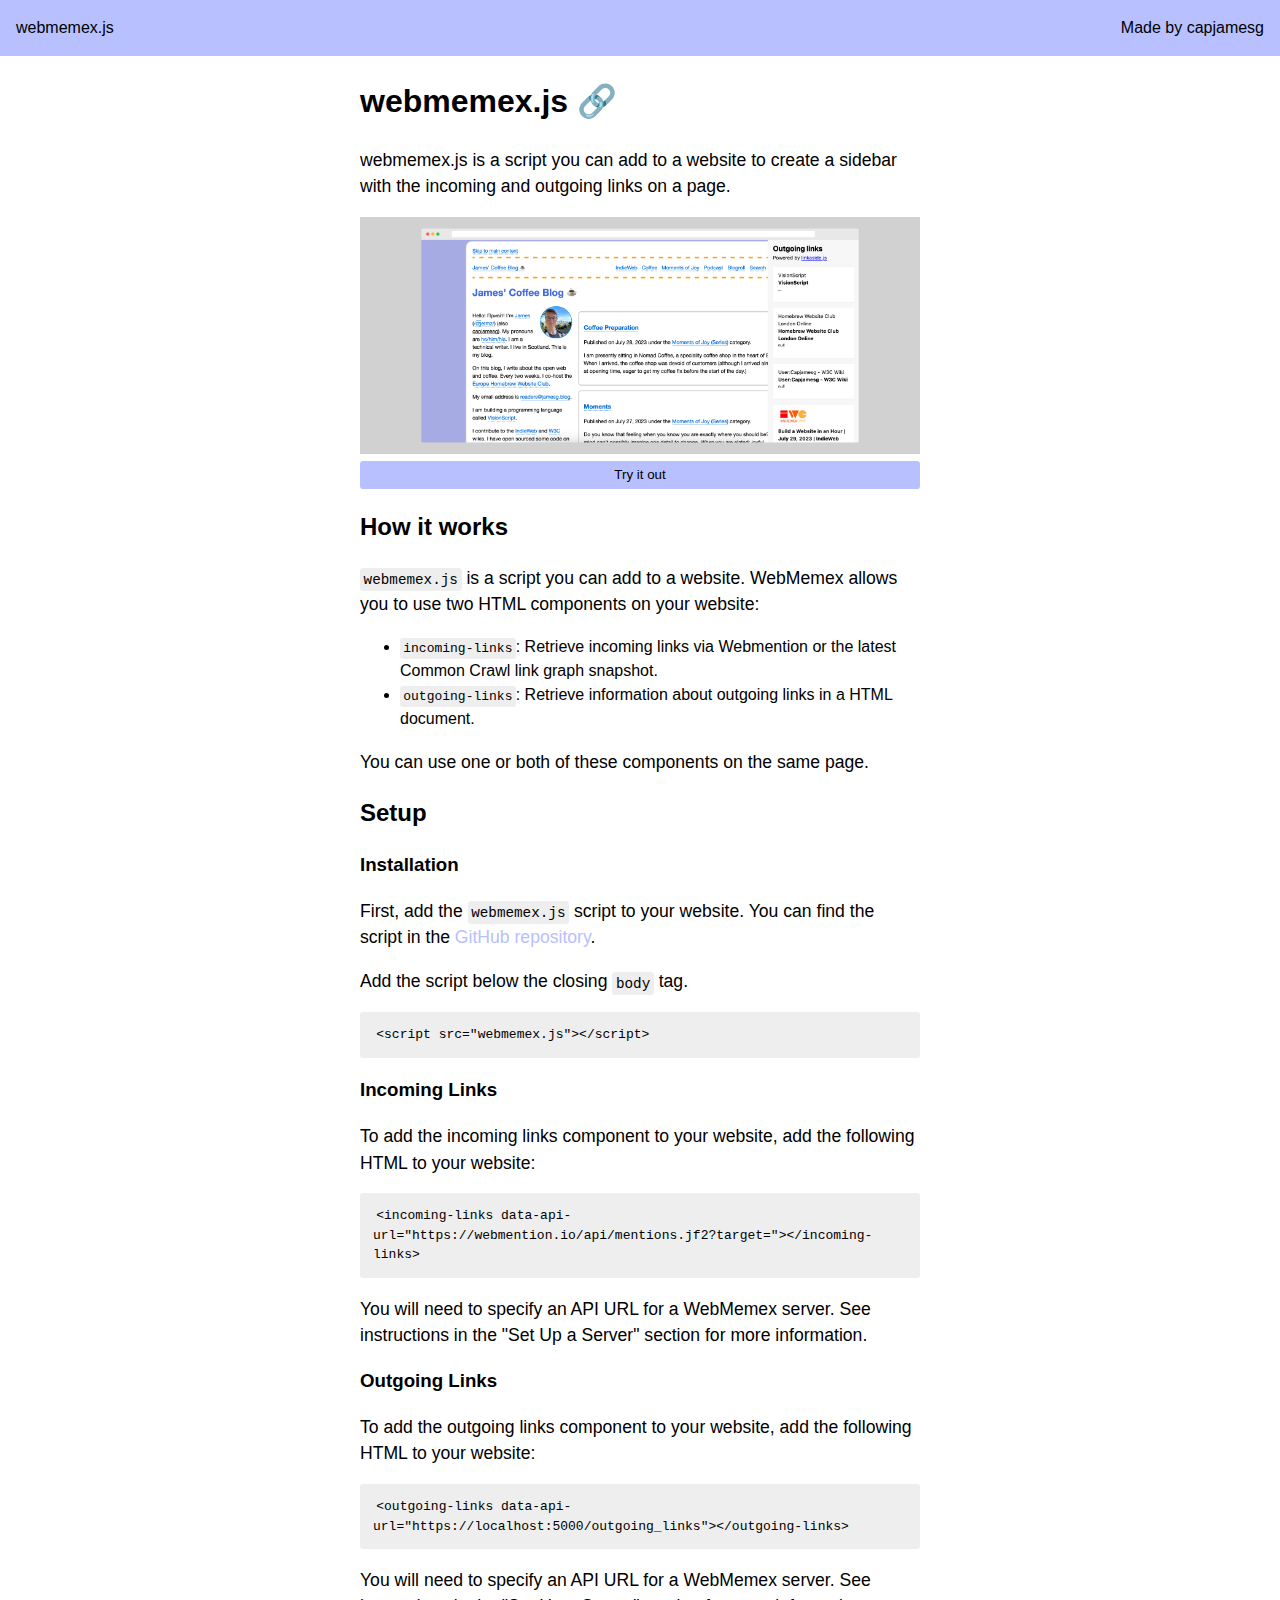
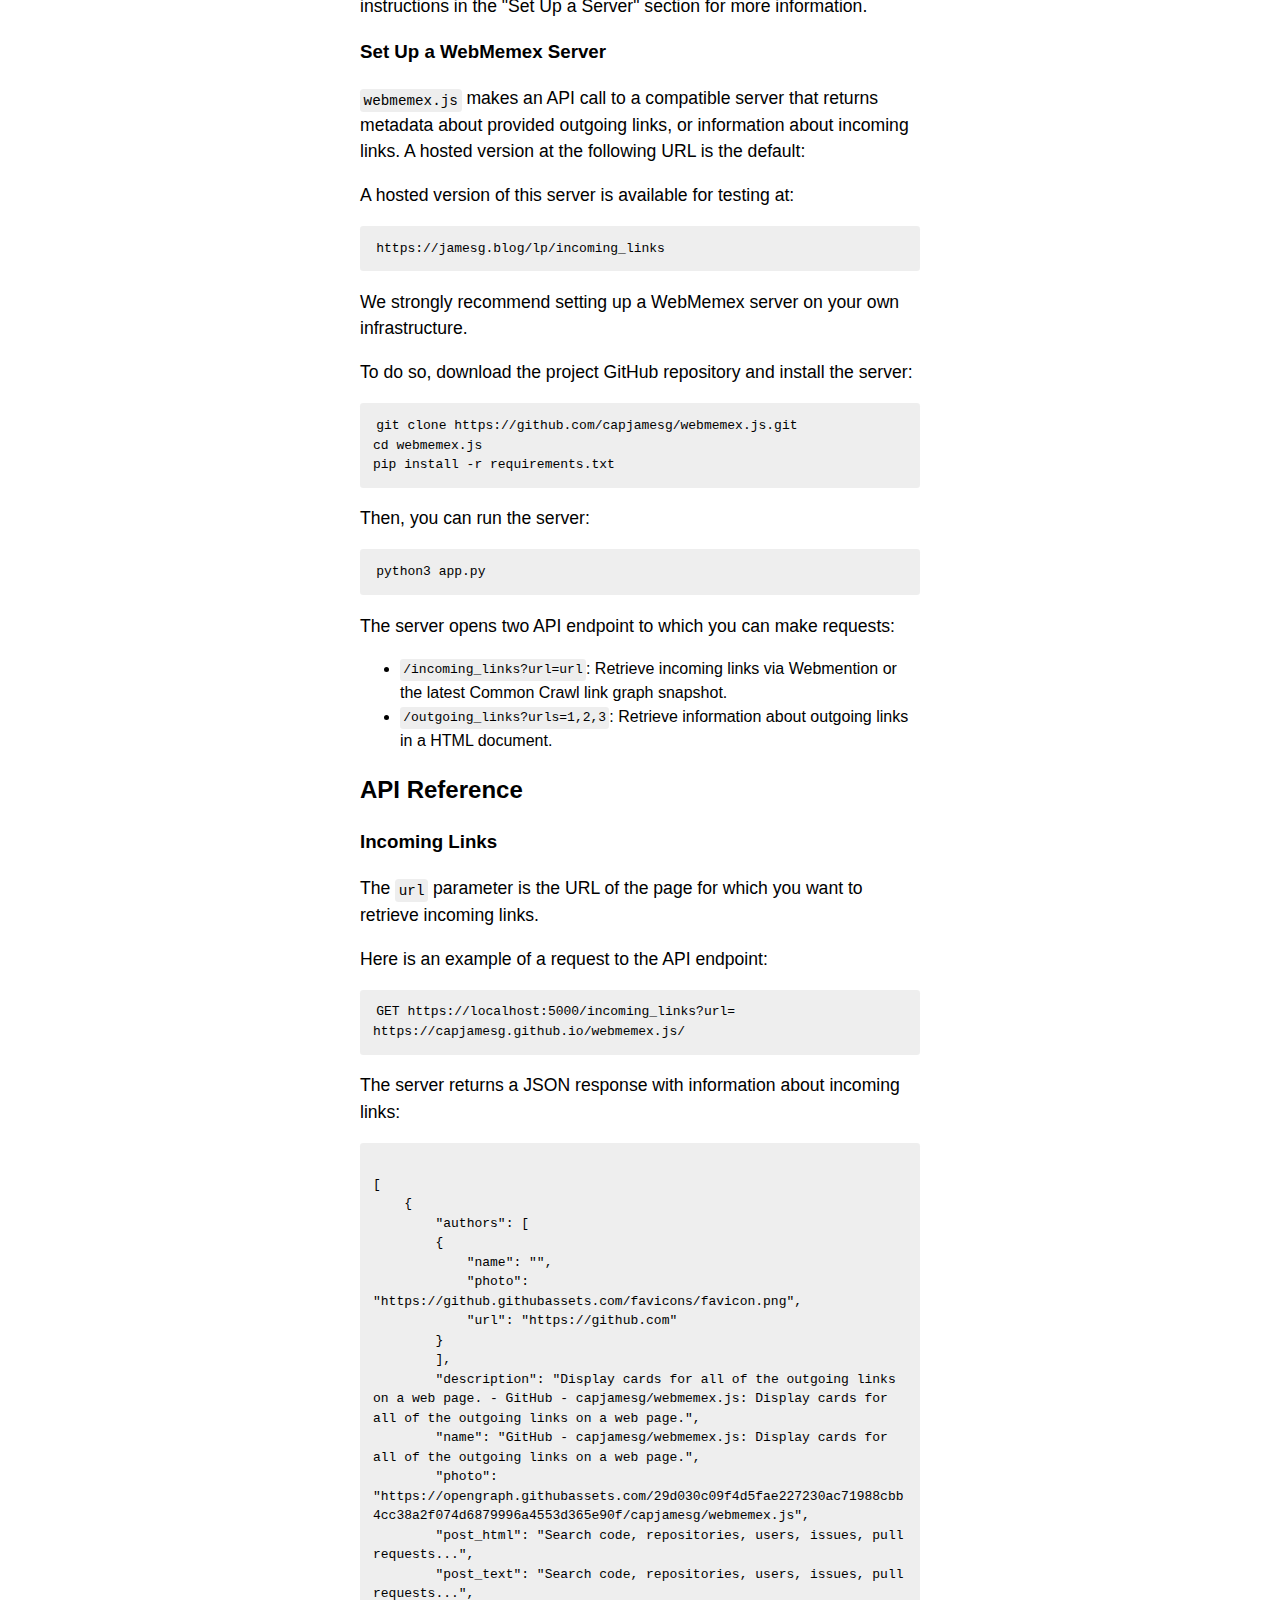
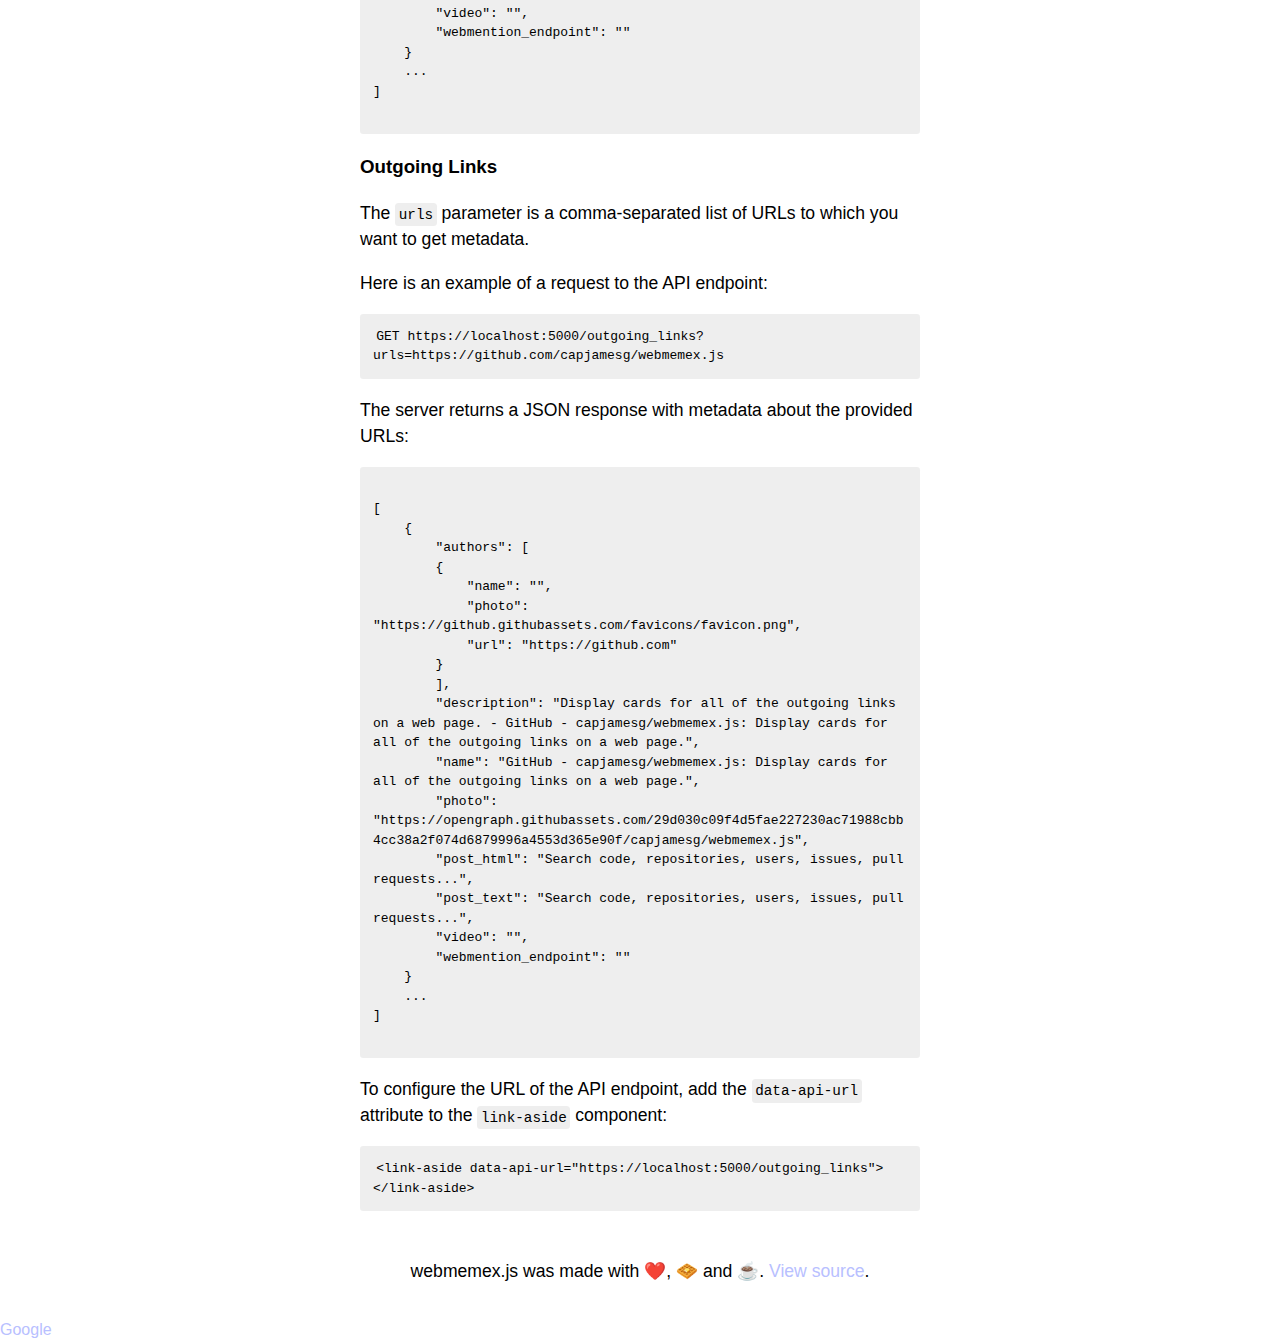
<file: index.html>
<!DOCTYPE html>
<html>
    <head>
        <title>webmemex.js: Create a sidebar with the outgoing links on a page.</title>
        
        <meta name="description" content="Create a sidebar with the outgoing links on a page.">
        <meta property="og:image" content="https://screenshot.jamesg.blog/?url=https://capjamesg.github.io/webmemex.js/">

        <link rel="stylesheet" href="styles.css">
    </head>
    <body>
        <nav>
            <ul>
                <li><a href="/">webmemex.js</a></li>
                <li><a href="https://jamesg.blog">Made by capjamesg</a></li>
            </ul>
        </nav>
        <main>
            <h1>webmemex.js 🔗</h1>

            <p>webmemex.js is a script you can add to a website to create a sidebar with the incoming and outgoing links on a page.</p>

            <img src="screenshot.png" alt="Screenshot of webmemex.js in use on jamesg.blog">

            <button onclick="document.querySelector('outgoing-links').toggle()">Try it out</button>

            <h2>How it works</h2>

            <p><code>webmemex.js</code> is a script you can add to a website. WebMemex allows you to use two HTML components on your website:</p>

            <ul>
                <li><code>incoming-links</code>: Retrieve incoming links via Webmention or the latest Common Crawl link graph snapshot.</li>
                <li><code>outgoing-links</code>: Retrieve information about outgoing links in a HTML document.</li>
            </ul>

            <p>You can use one or both of these components on the same page.</p>

            <h2>Setup</h2>

            <h3>Installation</h3>

            <p>First, add the <code>webmemex.js</code> script to your website. You can find the script in the <a href="https://github.com/capjamesg/webmemex.js">GitHub repository</a>.</p>

            <p>Add the script below the closing <code>body</code> tag.</p>

            <pre><code>&lt;script src="webmemex.js"&gt;&lt;/script&gt;</code></pre>

            <h3>Incoming Links</h3>

            <p>To add the incoming links component to your website, add the following HTML to your website:</p>

            <pre><code>&lt;incoming-links data-api-url="https://webmention.io/api/mentions.jf2?target="&gt;&lt;/incoming-links&gt;</code></pre>

            <p>You will need to specify an API URL for a WebMemex server. See instructions in the "Set Up a Server" section for more information.</p>

            <h3>Outgoing Links</h3>

            <p>To add the outgoing links component to your website, add the following HTML to your website:</p>

            <pre><code>&lt;outgoing-links data-api-url="https://localhost:5000/outgoing_links"&gt;&lt;/outgoing-links&gt;</code></pre>

            <p>You will need to specify an API URL for a WebMemex server. See instructions in the "Set Up a Server" section for more information.</p>

            <h3>Set Up a WebMemex Server</h3>

            <p><code>webmemex.js</code> makes an API call to a compatible server that returns metadata about provided outgoing links, or information about incoming links. A hosted version at the following URL is the default:</p>

            <p>A hosted version of this server is available for testing at:</p>

            <pre><code>https://jamesg.blog/lp/incoming_links</code></pre>

            <p>We strongly recommend setting up a WebMemex server on your own infrastructure.</p>

            <p>To do so, download the project GitHub repository and install the server:</p>

            <pre><code>git clone https://github.com/capjamesg/webmemex.js.git
cd webmemex.js
pip install -r requirements.txt
</code></pre>

            <p>Then, you can run the server:</p>

            <pre><code>python3 app.py</code></pre>

            <p>The server opens two API endpoint to which you can make requests:</p>

            <ul>
                <li><code>/incoming_links?url=url</code>: Retrieve incoming links via Webmention or the latest Common Crawl link graph snapshot.</li>
                <li><code>/outgoing_links?urls=1,2,3</code>: Retrieve information about outgoing links in a HTML document.</li>
            </ul>

            <h2>API Reference</h2>

            <h3>Incoming Links</h3>

            <p>The <code>url</code> parameter is the URL of the page for which you want to retrieve incoming links.</p>

            <p>Here is an example of a request to the API endpoint:</p>

            <pre><code>GET https://localhost:5000/incoming_links?url=
https://capjamesg.github.io/webmemex.js/</code></pre>

            <p>The server returns a JSON response with information about incoming links:</p>

            <pre><code>
[
    {
        "authors": [
        {
            "name": "",
            "photo": "https://github.githubassets.com/favicons/favicon.png",
            "url": "https://github.com"
        }
        ],
        "description": "Display cards for all of the outgoing links on a web page. - GitHub - capjamesg/webmemex.js: Display cards for all of the outgoing links on a web page.",
        "name": "GitHub - capjamesg/webmemex.js: Display cards for all of the outgoing links on a web page.",
        "photo": "https://opengraph.githubassets.com/29d030c09f4d5fae227230ac71988cbb4cc38a2f074d6879996a4553d365e90f/capjamesg/webmemex.js",
        "post_html": "Search code, repositories, users, issues, pull requests...",
        "post_text": "Search code, repositories, users, issues, pull requests...",
        "video": "",
        "webmention_endpoint": ""
    }
    ...
]
            </code></pre>

            <h3>Outgoing Links</h3>

            <p>The <code>urls</code> parameter is a comma-separated list of URLs to which you want to get metadata.</p>

            <p>Here is an example of a request to the API endpoint:</p>
            
            <pre><code>GET https://localhost:5000/outgoing_links?urls=https://github.com/capjamesg/webmemex.js</code></pre>

            <p>The server returns a JSON response with metadata about the provided URLs:</p>

            <pre><code>
[
    {
        "authors": [
        {
            "name": "",
            "photo": "https://github.githubassets.com/favicons/favicon.png",
            "url": "https://github.com"
        }
        ],
        "description": "Display cards for all of the outgoing links on a web page. - GitHub - capjamesg/webmemex.js: Display cards for all of the outgoing links on a web page.",
        "name": "GitHub - capjamesg/webmemex.js: Display cards for all of the outgoing links on a web page.",
        "photo": "https://opengraph.githubassets.com/29d030c09f4d5fae227230ac71988cbb4cc38a2f074d6879996a4553d365e90f/capjamesg/webmemex.js",
        "post_html": "Search code, repositories, users, issues, pull requests...",
        "post_text": "Search code, repositories, users, issues, pull requests...",
        "video": "",
        "webmention_endpoint": ""
    }
    ...
]
            </code></pre>

            <incoming-links data-api-url="https://webmention.io/api/mentions.jf2?target="></incoming-links>

            <script>
                document.querySelector('incoming-links').toggle()
            </script>

            <p>To configure the URL of the API endpoint, add the <code>data-api-url</code> attribute to the <code>link-aside</code> component:</p>

            <pre><code>&lt;link-aside data-api-url="https://localhost:5000/outgoing_links"&gt;&lt;/link-aside&gt;</code></pre>
            <footer>
                <p>webmemex.js was made with ❤️, 🧇 and ☕️. <a href="https://github.com/capjamesg/webmemex.js">View source</a>.</p>
            </footer>
        </main>
        <outgoing-links data-api-url="http://localhost:5000/outgoing_links"></outgoing-links>
        <script src="webmemex.js"></script>
        <a href="https://google.com">Google</a>
    </body>
</html>
</file>
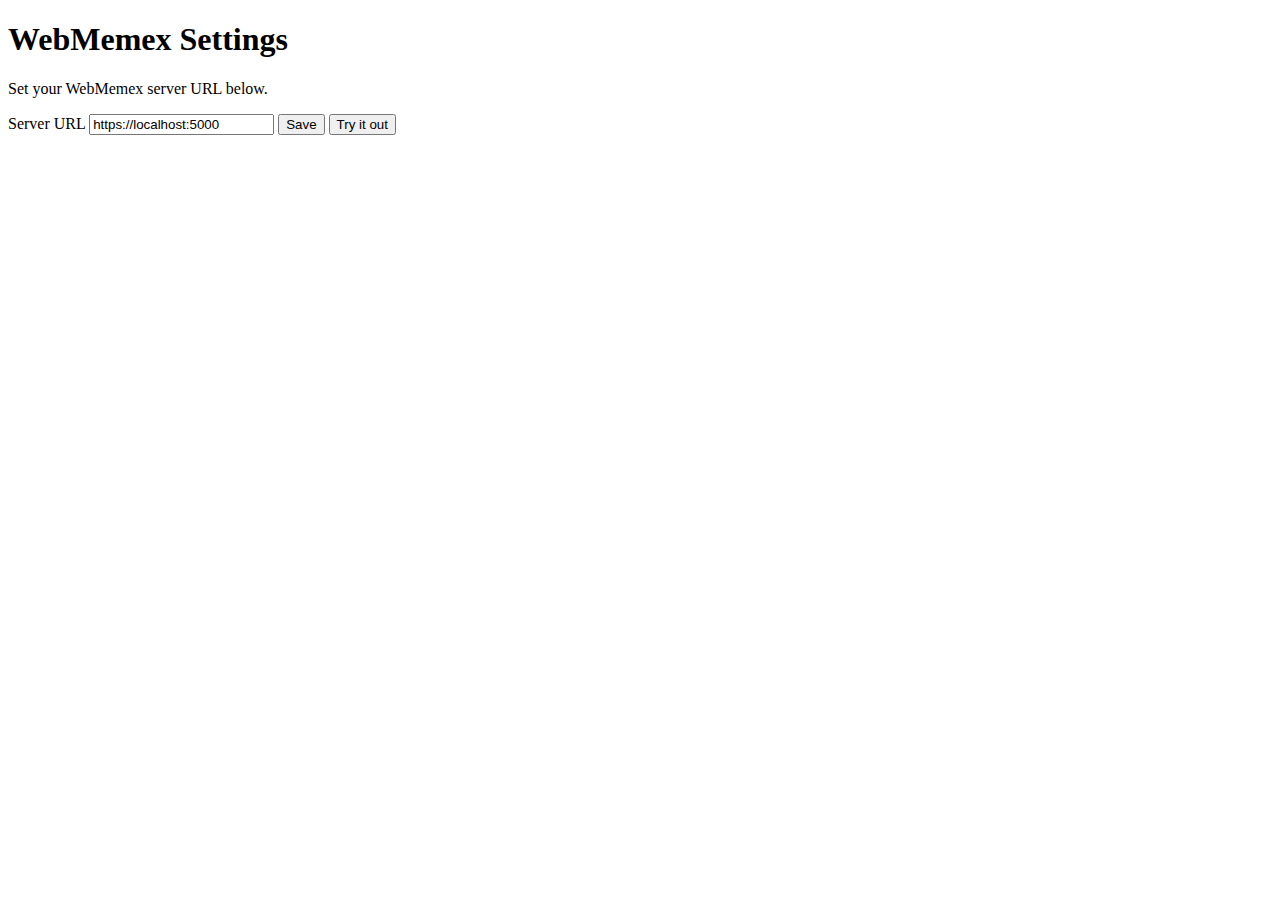
<file: app.html>
<!DOCTYPE html>
    <html lang="en">
    <head>
        <meta charset="UTF-8">
        <meta name="viewport" content="width=device-width, initial-scale=1.0">
        <title>Document</title>
    </head>
    <body>
        <h1>WebMemex Settings</h1>
        <p>Set your WebMemex server URL below.</p>
        <label for="server-url">Server URL</label>
        <input type="text" id="server-url" name="server-url" value="https://localhost:5000">
        <button id="save">Save</button>
        <script>
            const saveButton = document.getElementById('save');
            const serverUrlInput = document.getElementById('server-url');
            saveButton.addEventListener('click', () => {
                const serverUrl = serverUrlInput.value;
                localStorage.setItem('serverUrl', serverUrl);
                alert('Saved!');
            });
        </script>
        <button onclick="window.parent.document.querySelector('outgoing-links').toggle()">Try it out</button>
    </body>
</html>
</file>
<file: styles.css>
html, body {
    font-family: sans-serif;
    margin: 0;
    padding: 0;
    line-height: 1.5;
}
* {
    box-sizing: border-box;
}
nav {
    background-color: #b8c0ff;
    color: black;
    padding: 1em;
}
nav ul {
    list-style: none;
    margin: 0;
    padding: 0;
    display: flex;
    justify-content: space-between;
}
nav li {
    display: inline-block;
}
nav a {
    color: black;
    text-decoration: none;
}
nav a:hover {
    text-decoration: underline;
}
main {
    max-width: 35em;
    margin: auto;
}
input {
    padding: 0.5em;
    border: 1px solid #ccc;
    border-radius: 0.25em;
    font-size: 1em;
    width: 100%;
}
input[type="submit"] {
    background-color: #b8c0ff;
    color: black;
    border: none;
    cursor: pointer;
}
pre {
    background-color: #eee;
    padding: 1em;
    border-radius: 0.25em;
    margin: 1em 0;
    white-space: pre-wrap;
    word-wrap: break-word;
}
footer {
    text-align: center;
    padding: 1em;
}
img {
    width: 100%;
}
p {
    font-size: 1.1em;
}
a {
    color: #b8c0ff;
    text-decoration: none;
}
video {
    width: 100%;
}
code {
    background-color: #eee;
    padding: 0.25em;
    border-radius: 0.25em;
}
button {
    background-color: #b8c0ff;
    color: black;
    border: none;
    padding: 0.5em;
    border-radius: 0.25em;
    cursor: pointer;
    width: 100%;
}
</file>
